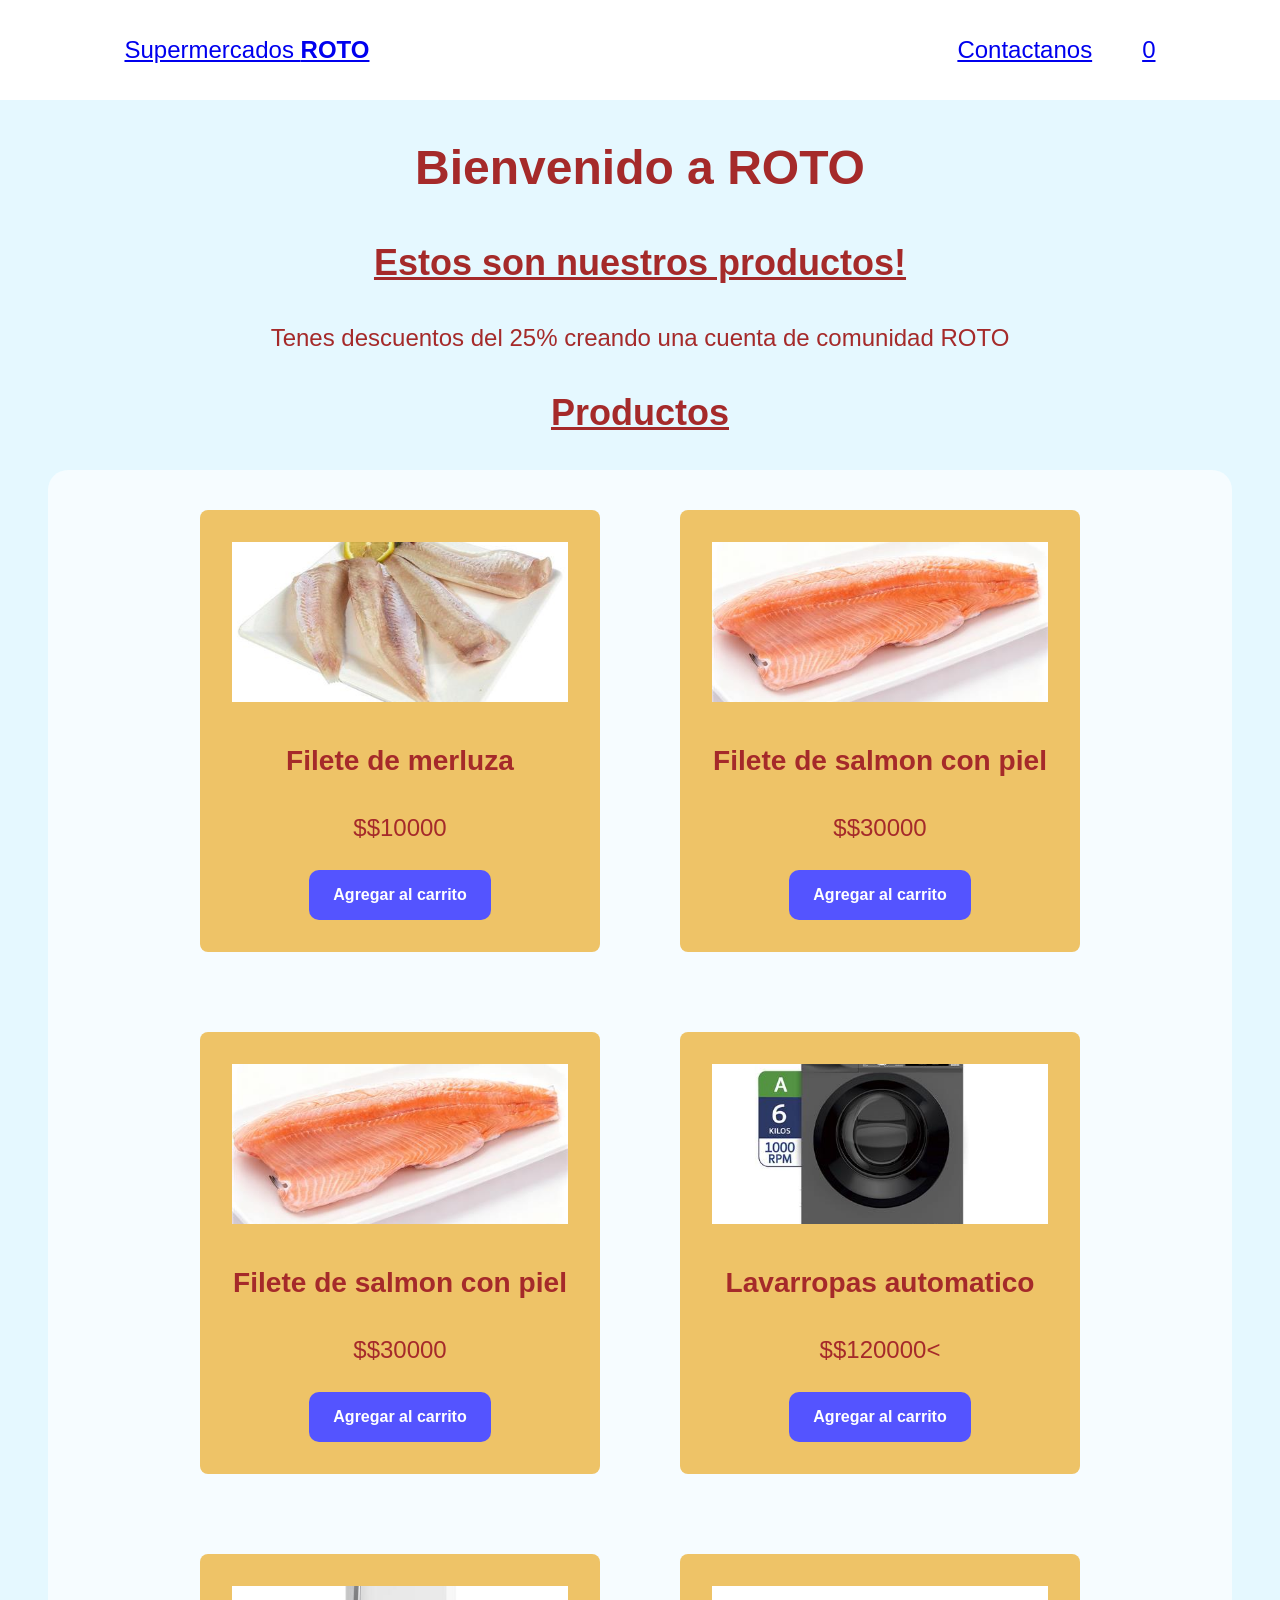
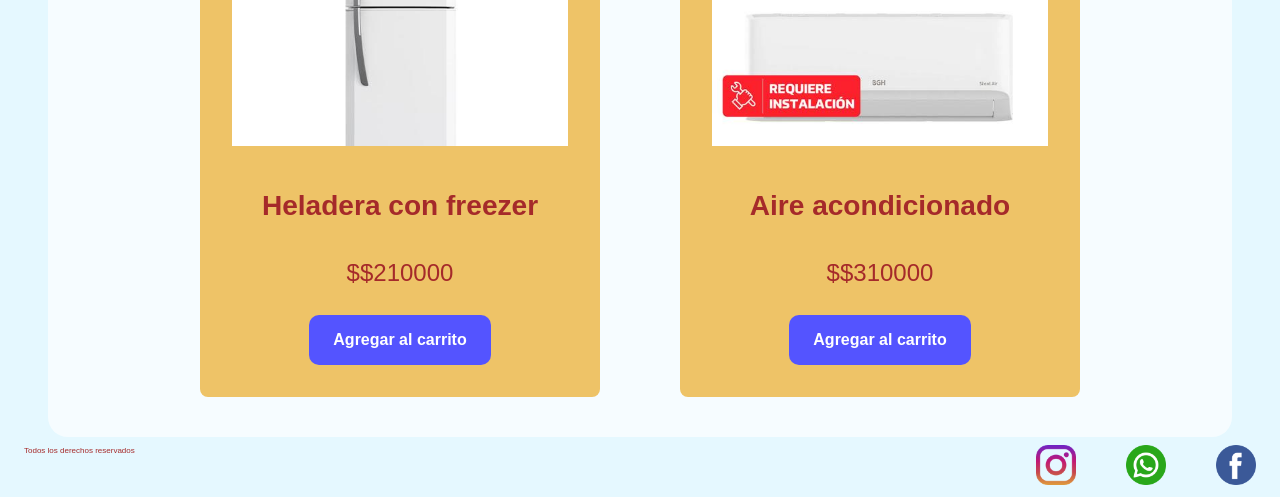
<file: index.html>
<!DOCTYPE html>
<html lang="en">
<head>
  <meta charset="UTF-8">
  <meta name="viewport" content="width=device-width, initial-scale=1.0">
  <title>Proyecto TalentoTech</title>
  <link rel="stylesheet" href="./css/styles.css">
</head>
<body>
 <header>
    <div class="logo">
      <a href="index.html">Supermercados <strong>ROTO</strong>
    </div>
    <nav >
      <ul class="list-container">
        <li><a href="./pages/contacto.html">Contactanos</a></li>
        <li>
          <a href="./pages/carrito.html">
            <span>0</span>
          </a>
        </li>
      </ul>
    </nav>
  </header>
  <main>
    <h1>Bienvenido a ROTO</h1>
    <section >
      <h2>Estos son nuestros productos!</h2>
      <p>Tenes descuentos del 25% creando una cuenta de comunidad ROTO</p>
      <div  class="productos-container">
        <h2>Productos</h2>
        <div id="contenedor-tarjetas" class="div-container">
        </div>
      </div> 
    </section>
  </main>
  <footer>
    <nav class="social">
      <p>Todos los derechos reservados</p>
      <ul>
        <li><a href=""><img src="./img/instalogo.png" alt=""></a></li>
        <li><a href=""><img src="./img/whatsapplogo.png" alt=""></a></li>
        <li><a href=""><img src="./img/facebooklogo.png" alt=""></a></li>
      </ul>
    </nav>
    <script type="module" src="./js/index.js"></script>
  </footer>
</body>
</html>
</file>
<file: css/styles.css>
html{
  box-sizing:border-box;
}

*, *::before, *::after{
  box-sizing: inherit;
}

body{
  font-family:'Franklin Gothic Medium', 'Arial Narrow', Arial, sans-serif;
  color:brown;
  margin: 0 auto;
  background-color: rgb(229, 248, 255);
  font-size: 1.5rem;
  line-height: 1.5;
  display:flex;
  flex-direction: column;
  
  justify-content: space-between;
  height: 100vh;
}

header{
  display:flex;
  justify-content: space-around;
  align-items: center;
  padding: .5rem 0rem;
  position:sticky;
  top:0;
  background-color: rgb(255, 255, 255);
  
}

h2{
  text-decoration:underline;
}
.list-container, ul{
  display:flex;
  justify-content: space-between;
  gap: 50px;
  list-style: none;
}
main{
  padding: 0rem 3rem;
  text-align: center;
}

.div-container{
  display: flex;
  flex-wrap: wrap;
  justify-content: center;
  gap: 5rem;
  padding:2.5rem;
  background-color: rgba(255, 255, 255,65%);
  border-radius: 20px;
}
.card{
  background-color: #eec367;
  width: 25rem;
  border-radius: 0.5rem;
  overflow: hidden;
  align-self:center;
  padding: 2rem;
  
}

.card img{
  width: 100%;
  height: 10rem;
  object-fit:cover;
}
footer img{
  width:2.5rem;
}

.social{
  display: flex;
  justify-content: space-between;
  padding: 0rem 1.5rem;
  font-size: 8px;
}

button{
  background-color: rgb(84, 84, 255);
  color: white;
  padding: 1rem 1.5rem;
  border-radius: 10px;
  border-style: none;
  font-weight: bold;
  font-size: 1rem;
}
.contacto{
  display: flex;
  justify-content: space-around;
  flex-direction: column;
  align-items: center;
  gap:2rem;
}
input, textarea{
  display: block;
}
.btn-submit:hover{
  cursor:pointer;
  background-color: blue;
}

@media (max-width: 900px) {
  header{
    font-size: 1rem;
  }
  
}

.mensaje-carrito-vacio {
  font-size: 2.5rem;
  text-align: center;
  margin-top: 2rem;
}
.acciones-carrito{
  margin-top: 2rem;
}

@media (max-width: 600px){
  header, footer {
    flex-direction: column;
  }
}
</file>
